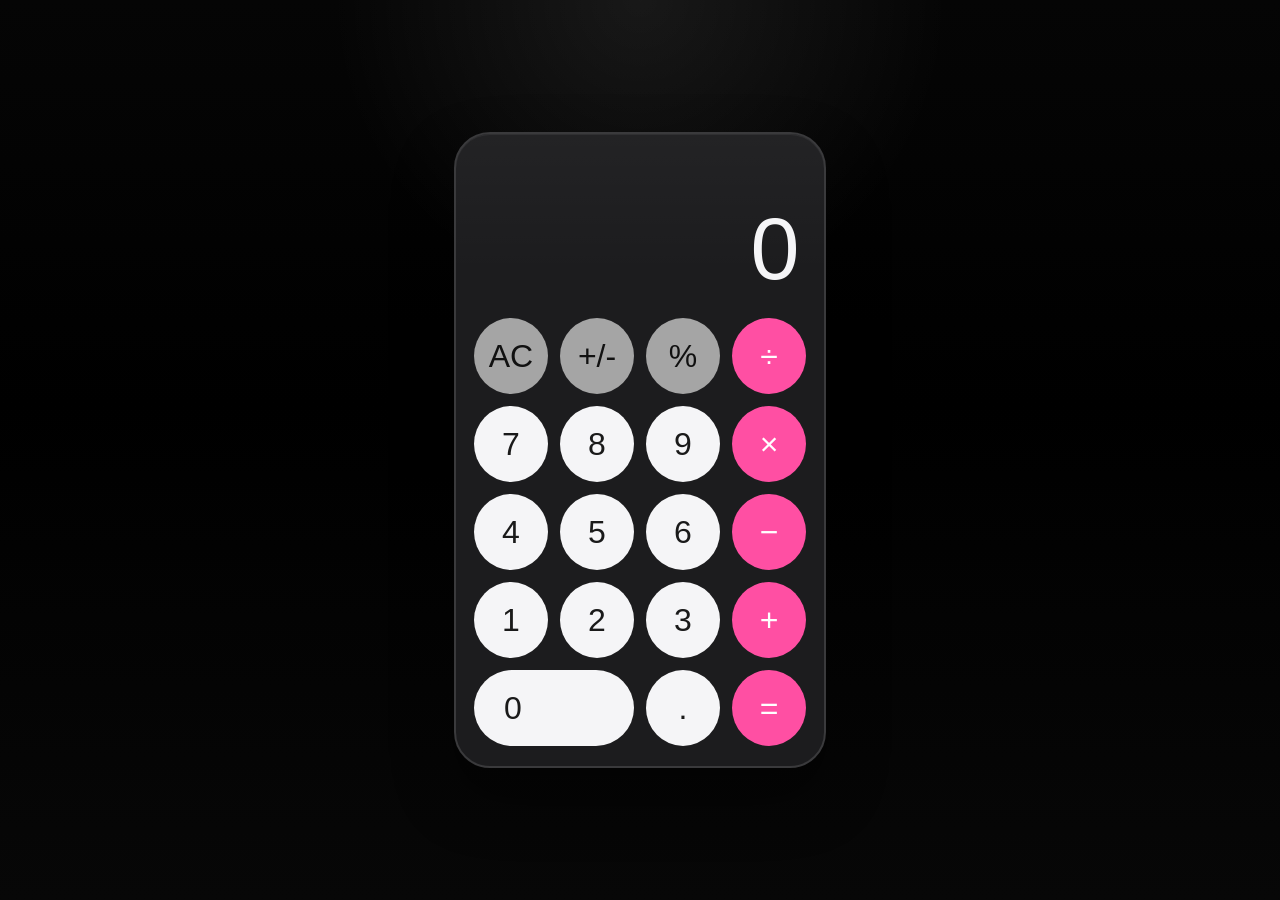
<file: index.html>
<!DOCTYPE html>
<html lang="en">
<head>
  <meta charset="UTF-8">
  <meta name="viewport" content="width=device-width, initial-scale=1.0">
  <title>iPhone Style Calculator</title>
  <link rel="stylesheet" href="style.css">
</head>
<body>
  <main class="phone-shell">
    <section class="calculator" aria-label="Calculator">
      <div class="display-wrap">
        <p class="display" id="display">0</p>
      </div>

      <div class="button-grid">
        <button class="btn btn-light control" data-action="clear">AC</button>
        <button class="btn btn-light control" data-action="toggle-sign">+/-</button>
        <button class="btn btn-light control" data-action="percent">%</button>
        <button class="btn btn-operator" data-action="operator" data-value="/">÷</button>

        <button class="btn btn-dark" data-action="digit" data-value="7">7</button>
        <button class="btn btn-dark" data-action="digit" data-value="8">8</button>
        <button class="btn btn-dark" data-action="digit" data-value="9">9</button>
        <button class="btn btn-operator" data-action="operator" data-value="*">×</button>

        <button class="btn btn-dark" data-action="digit" data-value="4">4</button>
        <button class="btn btn-dark" data-action="digit" data-value="5">5</button>
        <button class="btn btn-dark" data-action="digit" data-value="6">6</button>
        <button class="btn btn-operator" data-action="operator" data-value="-">−</button>

        <button class="btn btn-dark" data-action="digit" data-value="1">1</button>
        <button class="btn btn-dark" data-action="digit" data-value="2">2</button>
        <button class="btn btn-dark" data-action="digit" data-value="3">3</button>
        <button class="btn btn-operator" data-action="operator" data-value="+">+</button>

        <button class="btn btn-dark btn-zero" data-action="digit" data-value="0">0</button>
        <button class="btn btn-dark" data-action="decimal" data-value=".">.</button>
        <button class="btn btn-operator" data-action="equals">=</button>
      </div>
    </section>
  </main>

  <script src="script.js"></script>
</body>
</html>
</file>
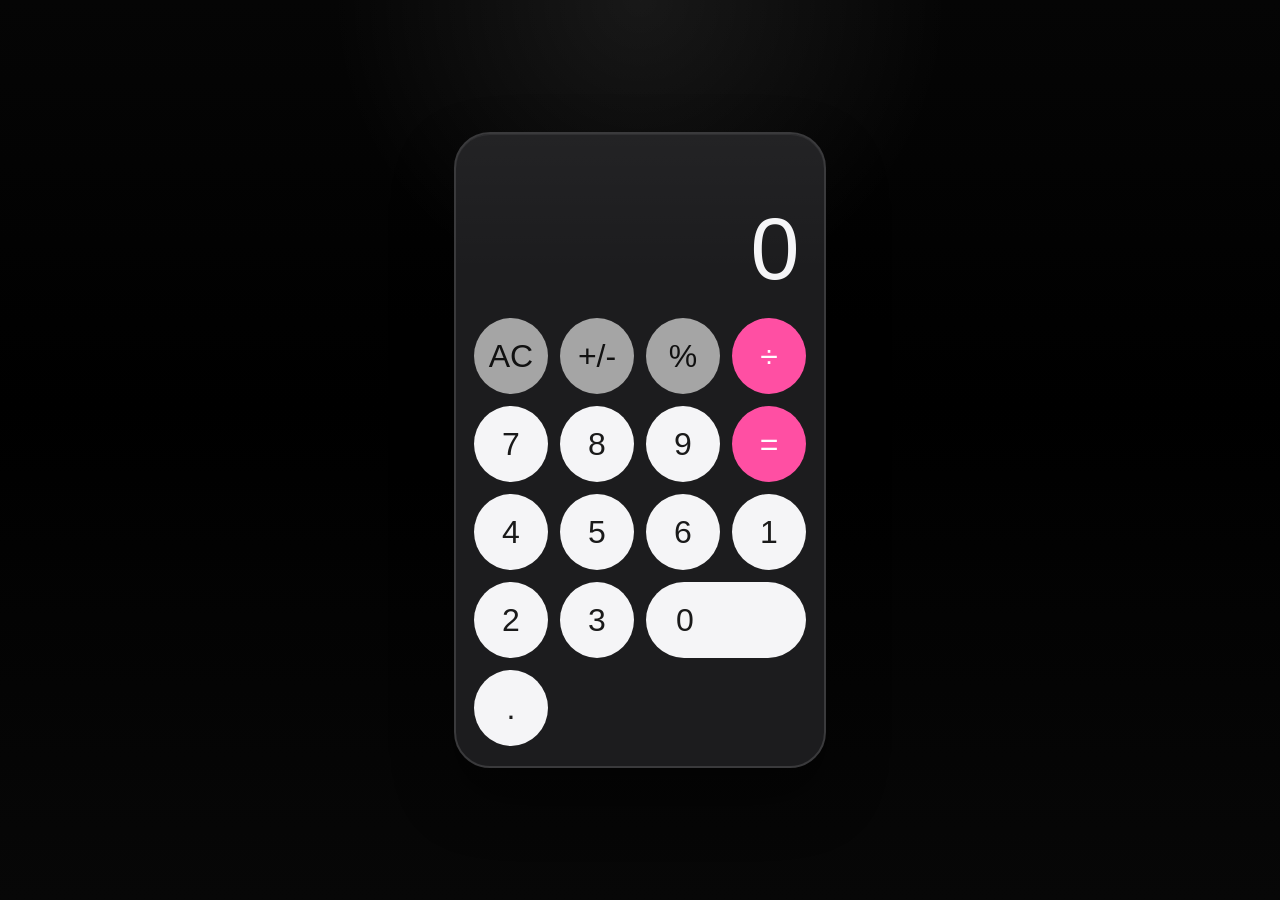
<file: Desktop/simple calculator/divide-calculator/index.html>
<!DOCTYPE html>
<html lang="en">
<head>
  <meta charset="UTF-8">
  <meta name="viewport" content="width=device-width, initial-scale=1.0">
  <title>Divide Calculator</title>
  <link rel="stylesheet" href="style.css">
</head>
<body>
  <main class="phone-shell">
    <section class="calculator" aria-label="Divide Calculator">
      <div class="display-wrap">
        <p class="display" id="display">0</p>
      </div>

      <div class="button-grid">
        <button class="btn btn-light" data-action="clear">AC</button>
        <button class="btn btn-light" data-action="toggle-sign">+/-</button>
        <button class="btn btn-light" data-action="percent">%</button>
        <button class="btn btn-operator" data-action="operator" data-value="/">÷</button>

        <button class="btn btn-dark" data-action="digit" data-value="7">7</button>
        <button class="btn btn-dark" data-action="digit" data-value="8">8</button>
        <button class="btn btn-dark" data-action="digit" data-value="9">9</button>
        <button class="btn btn-operator" data-action="equals">=</button>

        <button class="btn btn-dark" data-action="digit" data-value="4">4</button>
        <button class="btn btn-dark" data-action="digit" data-value="5">5</button>
        <button class="btn btn-dark" data-action="digit" data-value="6">6</button>
        <button class="btn btn-dark" data-action="digit" data-value="1">1</button>

        <button class="btn btn-dark" data-action="digit" data-value="2">2</button>
        <button class="btn btn-dark" data-action="digit" data-value="3">3</button>
        <button class="btn btn-dark btn-zero" data-action="digit" data-value="0">0</button>
        <button class="btn btn-dark" data-action="decimal" data-value=".">.</button>
      </div>
    </section>
  </main>

  <script src="script.js"></script>
</body>
</html>
</file>
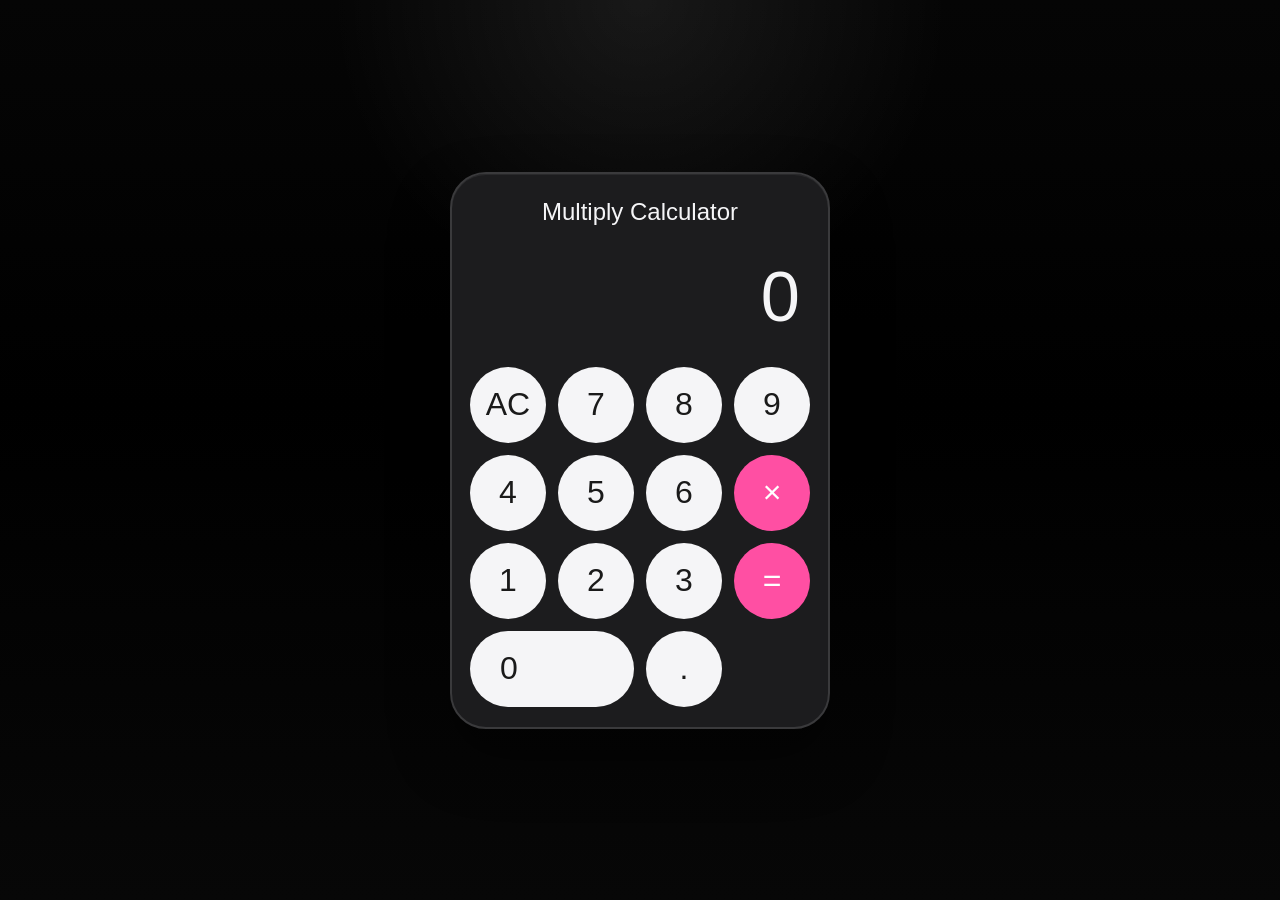
<file: multiply.html>
<!doctype html>
<html lang="en">
  <head>
    <meta charset="UTF-8" />
    <meta name="viewport" content="width=device-width, initial-scale=1.0" />
    <title>Multiply Calculator</title>
    <style>
      * {
        box-sizing: border-box;
      }

      body {
        margin: 0;
        min-height: 100vh;
        display: grid;
        place-items: center;
        background:
          radial-gradient(
            circle at top,
            rgba(255, 255, 255, 0.08),
            transparent 28%
          ),
          linear-gradient(180deg, #050505, #000000 45%, #070707);
        font-family: "Helvetica Neue", "SF Pro Display", Arial, sans-serif;
      }

      .calculator {
        width: min(92vw, 380px);
        padding: 24px 18px 20px;
        border-radius: 36px;
        border: 2px solid #3a3a3c;
        background: #1c1c1e;
        box-shadow:
          0 28px 60px rgba(0, 0, 0, 0.45),
          inset 0 1px 0 rgba(255, 255, 255, 0.06);
      }

      h1 {
        margin: 0 0 18px;
        color: #f5f5f7;
        font-size: 1.5rem;
        font-weight: 500;
        text-align: center;
      }

      .display {
        min-height: 96px;
        margin-bottom: 18px;
        padding: 12px 10px;
        display: flex;
        align-items: flex-end;
        justify-content: flex-end;
        color: #f5f5f7;
        font-size: clamp(3rem, 8vw, 4.4rem);
        font-weight: 300;
        text-align: right;
        overflow: hidden;
      }

      .buttons {
        display: grid;
        grid-template-columns: repeat(4, 1fr);
        gap: 12px;
      }

      button {
        height: 76px;
        border: none;
        border-radius: 50%;
        font-size: 2rem;
        cursor: pointer;
        transition:
          transform 0.15s ease,
          background 0.15s ease;
      }

      button:hover {
        transform: scale(1.03);
      }

      .number,
      .decimal,
      .clear {
        background: #f5f5f7;
        color: #1a1a1a;
      }

      .operator,
      .equals {
        background: #ff4fa3;
        color: #ffffff;
      }

      .zero {
        grid-column: span 2;
        border-radius: 999px;
        text-align: left;
        padding-left: 30px;
      }
    </style>
  </head>
  <body>
    <main class="calculator">
      <h1>Multiply Calculator</h1>
      <div class="display" id="display">0</div>

      <div class="buttons">
        <button class="clear" data-action="clear">AC</button>
        <button class="number" data-action="digit" data-value="7">7</button>
        <button class="number" data-action="digit" data-value="8">8</button>
        <button class="number" data-action="digit" data-value="9">9</button>

        <button class="number" data-action="digit" data-value="4">4</button>
        <button class="number" data-action="digit" data-value="5">5</button>
        <button class="number" data-action="digit" data-value="6">6</button>
        <button class="operator" data-action="operator">×</button>

        <button class="number" data-action="digit" data-value="1">1</button>
        <button class="number" data-action="digit" data-value="2">2</button>
        <button class="number" data-action="digit" data-value="3">3</button>
        <button class="equals" data-action="equals">=</button>

        <button class="number zero" data-action="digit" data-value="0">
          0
        </button>
        <button class="decimal" data-action="decimal">.</button>
      </div>
    </main>

    <script>
      const display = document.getElementById("display");
      const buttons = document.querySelectorAll("button");

      let currentInput = "0";
      let firstValue = null;
      let shouldResetDisplay = false;

      function updateDisplay() {
        display.textContent = currentInput;
      }

      function inputDigit(digit) {
        if (shouldResetDisplay) {
          currentInput = digit;
          shouldResetDisplay = false;
        } else {
          currentInput = currentInput === "0" ? digit : currentInput + digit;
        }

        updateDisplay();
      }

      function inputDecimal() {
        if (shouldResetDisplay) {
          currentInput = "0.";
          shouldResetDisplay = false;
        } else if (!currentInput.includes(".")) {
          currentInput += ".";
        }

        updateDisplay();
      }

      function clearAll() {
        currentInput = "0";
        firstValue = null;
        shouldResetDisplay = false;
        updateDisplay();
      }

      function chooseMultiply() {
        firstValue = Number(currentInput);
        shouldResetDisplay = true;
      }

      function calculateResult() {
        if (firstValue === null) {
          return;
        }

        currentInput = String(firstValue * Number(currentInput));
        firstValue = null;
        shouldResetDisplay = true;
        updateDisplay();
      }

      buttons.forEach((button) => {
        button.addEventListener("click", () => {
          const action = button.dataset.action;
          const value = button.dataset.value;

          if (action === "digit") inputDigit(value);
          if (action === "decimal") inputDecimal();
          if (action === "clear") clearAll();
          if (action === "operator") chooseMultiply();
          if (action === "equals") calculateResult();
        });
      });
    </script>
  </body>
</html>
</file>
<file: style.css>
* {
  box-sizing: border-box;
}

:root {
  --bg: #000000;
  --shell: #1c1c1e;
  --shell-border: #3a3a3c;
  --display-text: #f5f5f7;
  --btn-dark: #f5f5f7;
  --btn-dark-hover: #ffffff;
  --btn-light: #a5a5a5;
  --btn-light-hover: #bdbdbd;
  --btn-operator: #ff4fa3;
  --btn-operator-hover: #ff6db4;
}

body {
  margin: 0;
  min-height: 100vh;
  display: grid;
  place-items: center;
  background:
    radial-gradient(circle at top, rgba(255, 255, 255, 0.08), transparent 28%),
    linear-gradient(180deg, #050505, #000000 45%, #070707);
  font-family: "Helvetica Neue", "SF Pro Display", Arial, sans-serif;
  color: var(--display-text);
}

.phone-shell {
  width: min(100%, 420px);
  padding: 24px;
}

.calculator {
  padding: 24px 18px 20px;
  border-radius: 36px;
  border: 2px solid var(--shell-border);
  background:
    linear-gradient(180deg, rgba(255, 255, 255, 0.03), transparent 22%),
    var(--shell);
  box-shadow:
    0 28px 60px rgba(0, 0, 0, 0.45),
    inset 0 1px 0 rgba(255, 255, 255, 0.06);
}

.display-wrap {
  min-height: 160px;
  display: flex;
  align-items: flex-end;
  justify-content: flex-end;
  padding: 12px 10px 18px;
}

.display {
  margin: 0;
  max-width: 100%;
  overflow: hidden;
  font-size: clamp(3.4rem, 9vw, 5.5rem);
  font-weight: 300;
  letter-spacing: -0.04em;
  text-align: right;
  text-overflow: ellipsis;
  white-space: nowrap;
}

.button-grid {
  display: grid;
  grid-template-columns: repeat(4, 1fr);
  gap: 12px;
}

.btn {
  height: 76px;
  border: none;
  border-radius: 50%;
  color: #ffffff;
  font-size: 2rem;
  font-weight: 400;
  cursor: pointer;
  transition: transform 0.15s ease, filter 0.15s ease, background 0.15s ease;
}

.btn:hover {
  transform: scale(1.03);
}

.btn:active {
  transform: scale(0.98);
}

.btn-dark {
  background: var(--btn-dark);
  color: #1a1a1a;
}

.btn-dark:hover {
  background: var(--btn-dark-hover);
}

.btn-light {
  background: var(--btn-light);
  color: #111111;
}

.btn-light:hover {
  background: var(--btn-light-hover);
}

.btn-operator {
  background: var(--btn-operator);
}

.btn-operator:hover {
  background: var(--btn-operator-hover);
}

.btn.active-operator {
  background: #ffffff;
  color: #ff4fa3;
}

.btn-zero {
  grid-column: span 2;
  border-radius: 999px;
  text-align: left;
  padding-left: 30px;
}

@media (max-width: 420px) {
  .phone-shell {
    padding: 10px;
  }

  .calculator {
    padding: 22px 14px 16px;
    border-radius: 28px;
  }

  .display-wrap {
    min-height: 140px;
    padding-right: 6px;
  }

  .btn {
    height: 68px;
    font-size: 1.8rem;
  }
}
</file>
<file: Desktop/simple calculator/divide-calculator/style.css>
* {
  box-sizing: border-box;
}

:root {
  --shell: #1c1c1e;
  --shell-border: #3a3a3c;
  --display-text: #f5f5f7;
  --btn-dark: #f5f5f7;
  --btn-dark-hover: #ffffff;
  --btn-light: #a5a5a5;
  --btn-light-hover: #bdbdbd;
  --btn-operator: #ff4fa3;
  --btn-operator-hover: #ff6db4;
}

body {
  margin: 0;
  min-height: 100vh;
  display: grid;
  place-items: center;
  background:
    radial-gradient(circle at top, rgba(255, 255, 255, 0.08), transparent 28%),
    linear-gradient(180deg, #050505, #000000 45%, #070707);
  font-family: "Helvetica Neue", "SF Pro Display", Arial, sans-serif;
  color: var(--display-text);
}

.phone-shell {
  width: min(100%, 420px);
  padding: 24px;
}

.calculator {
  padding: 24px 18px 20px;
  border-radius: 36px;
  border: 2px solid var(--shell-border);
  background:
    linear-gradient(180deg, rgba(255, 255, 255, 0.03), transparent 22%),
    var(--shell);
  box-shadow:
    0 28px 60px rgba(0, 0, 0, 0.45),
    inset 0 1px 0 rgba(255, 255, 255, 0.06);
}

.display-wrap {
  min-height: 160px;
  display: flex;
  align-items: flex-end;
  justify-content: flex-end;
  padding: 12px 10px 18px;
}

.display {
  margin: 0;
  max-width: 100%;
  overflow: hidden;
  font-size: clamp(3.4rem, 9vw, 5.5rem);
  font-weight: 300;
  letter-spacing: -0.04em;
  text-align: right;
  text-overflow: ellipsis;
  white-space: nowrap;
}

.button-grid {
  display: grid;
  grid-template-columns: repeat(4, 1fr);
  gap: 12px;
}

.btn {
  height: 76px;
  border: none;
  border-radius: 50%;
  color: #ffffff;
  font-size: 2rem;
  font-weight: 400;
  cursor: pointer;
  transition: transform 0.15s ease, background 0.15s ease;
}

.btn:hover {
  transform: scale(1.03);
}

.btn:active {
  transform: scale(0.98);
}

.btn-dark {
  background: var(--btn-dark);
  color: #1a1a1a;
}

.btn-dark:hover {
  background: var(--btn-dark-hover);
}

.btn-light {
  background: var(--btn-light);
  color: #111111;
}

.btn-light:hover {
  background: var(--btn-light-hover);
}

.btn-operator {
  background: var(--btn-operator);
}

.btn-operator:hover {
  background: var(--btn-operator-hover);
}

.btn-zero {
  grid-column: span 2;
  border-radius: 999px;
  text-align: left;
  padding-left: 30px;
}
</file>
